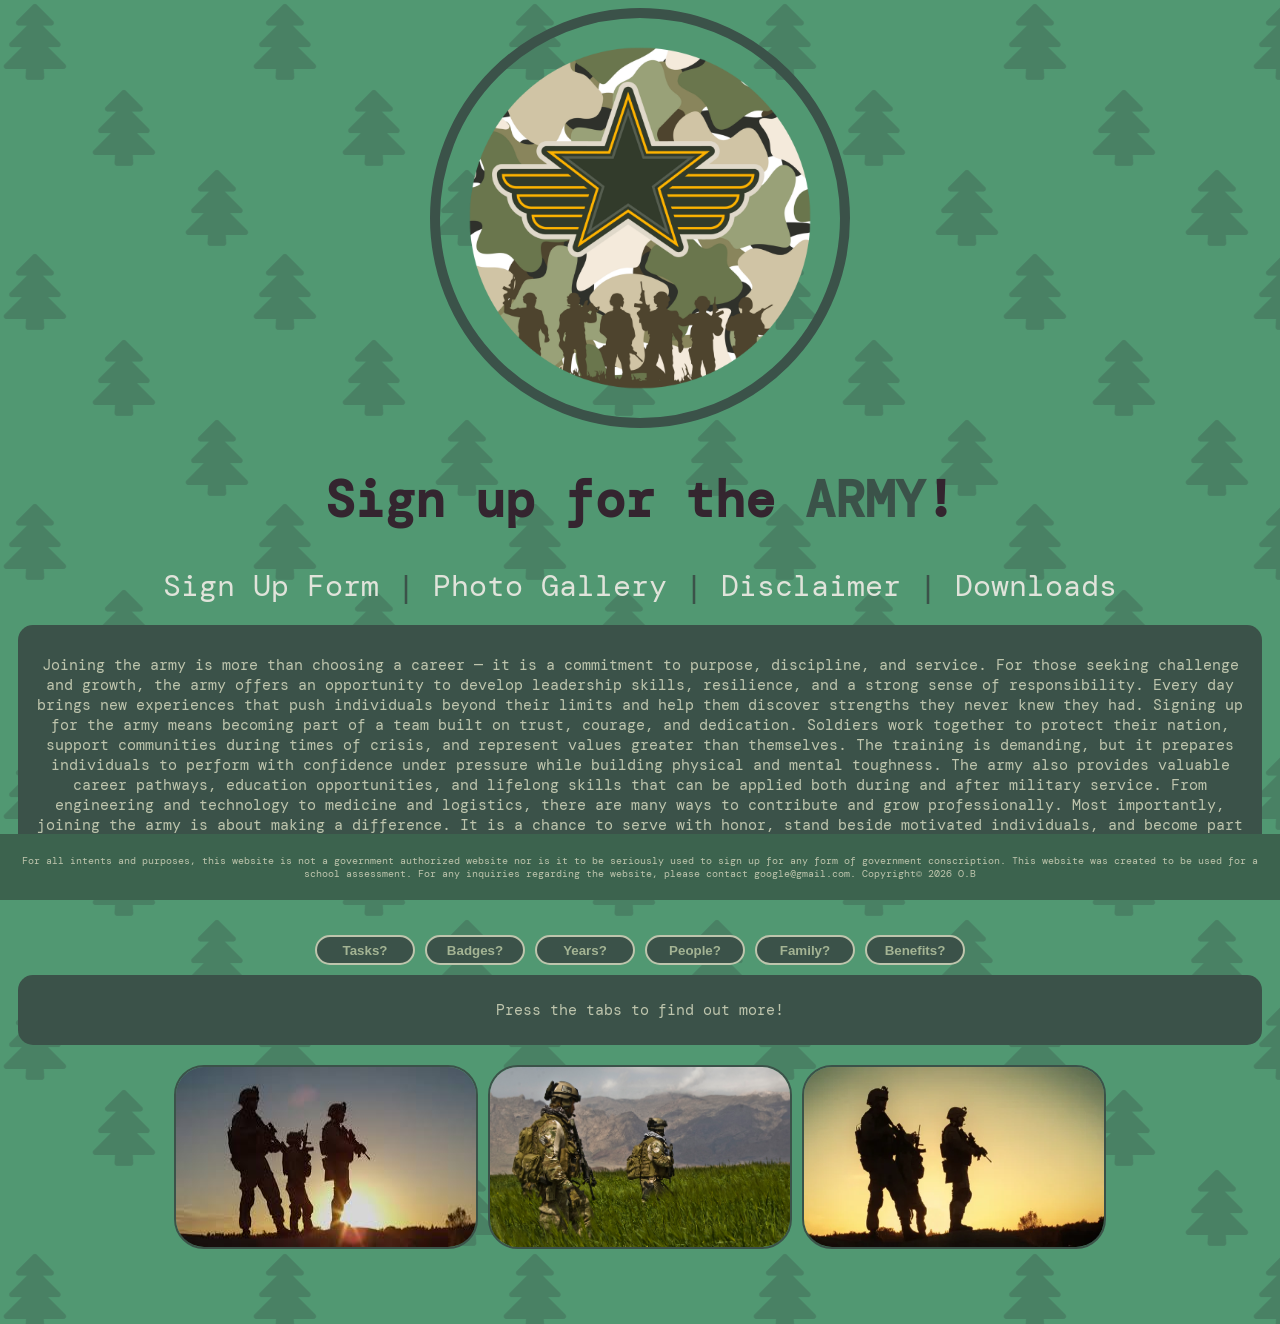
<file: index.html>
<!DOCTYPE html>
<html>
	<head>
		<meta charset="UTF-8">
		<title>Sign Up Now!</title>
		<link rel="icon" type="image/x-icon" href="images/armyLogoCircle.png">
		<link rel="stylesheet" href="assessmentCss.css">
		<link rel="preconnect" href="https://fonts.googleapis.com">
		<link rel="preconnect" href="https://fonts.gstatic.com" crossorigin>
		<link href="https://fonts.googleapis.com/css2?family=DM+Mono:ital,wght@0,300;0,400;0,500;1,300;1,400;1,500&display=swap" rel="stylesheet">
	</head>
	<body>
		<img src="images/armyLogoCircle.png" alt="Army Logo" id="topImg">
		
		<h1 id="headTitle">Sign up for the <span id="aT">ARMY</span>!</h1>
		
		<div class="links">
			<a href="assessmentHtmlSignUp.html">Sign Up Form</a><span> |</span>
			<a href="assessmentHtmlPhotoGallery.html">Photo Gallery</a><span> |</span>
			<a href="assessmentHtmlDisclaimer.html">Disclaimer</a><span> |</span>
			<a href="assessmentHtmlDownloads.html">Downloads</a>
		</div>
		
		<div class="info">
			<p>
				Joining the army is more than choosing a career — it is a commitment to purpose, discipline, and service. For those seeking challenge and growth, the army offers an opportunity to develop leadership skills, resilience, and a strong sense of responsibility. Every day brings new experiences that push individuals beyond their limits and help them discover strengths they never knew they had.

				Signing up for the army means becoming part of a team built on trust, courage, and dedication. Soldiers work together to protect their nation, support communities during times of crisis, and represent values greater than themselves. The training is demanding, but it prepares individuals to perform with confidence under pressure while building physical and mental toughness.

				The army also provides valuable career pathways, education opportunities, and lifelong skills that can be applied both during and after military service. From engineering and technology to medicine and logistics, there are many ways to contribute and grow professionally.

				Most importantly, joining the army is about making a difference. It is a chance to serve with honor, stand beside motivated individuals, and become part of something meaningful that leaves a lasting impact on both personal life and the wider community.
			</p>
		</div>
		
		<div class="buttons">
			<button id="opt1" onclick="tasksR()">Tasks?</button>
			<button id="opt2" onclick="badgesR()">Badges?</button>
			<button id="opt3" onclick="yearsR()">Years?</button>
			<button id="opt4" onclick="peopleR()">People?</button>
			<button id="opt5" onclick="familyR()">Family?</button>
			<button id="opt6" onclick="benefitsR()">Benefits?</button>
		</div>
		
		<div class="tabs">
			<p id="tabsReplace">Press the tabs to find out more!</p>
		</div>
		
		<div class="botImg">
			<img src="images/soldiers.png" alt="Soldiers" id="bottomImg">
			<img src="images/soldiers2.png" alt="Soldiers" id="bottomImg1">
			<img src="images/soldiers3.png" alt="Soldiers" id="bottomImg2">
		</div>
		
		<!---<img rel="icon" type="x/icon" src="images/colorScheme.png" id="cScheme">-->
		
		<script>
			 replaced = document.getElementById('tabsReplace');

			const tasks = `Some tasks include: Physical fitness and endurance training,
			Weapons handling and tactical exercises,
			Leadership development and teamwork activities,
			Emergency response and disaster relief operations,
			First aid and combat medical training,
			Mission planning and strategic preparation,
			Communication and radio operations,
			Vehicle operation and maintenance,
			Intelligence gathering and reconnaissance,
			Border security and patrol duties,
			Humanitarian and community support missions,
			Logistics and supply coordination,
			Search and rescue operations,
			Security operations and checkpoint management,
			Crisis response and defense training,
			Tactical driving and convoy operations,
			Drone and surveillance support,
			Professional development and technical training,
			Stress management and resilience programs,
			Upholding discipline, professionalism, and military values.`;
			
			const badges = `Earning badges in the army represents far more than achievement alone — it reflects dedication, discipline, leadership, and personal growth. Each badge is awarded through hard work, commitment, and the ability to perform at a high professional standard. Whether recognizing excellence in leadership, physical fitness, technical skills, marksmanship, medical training, or operational service, badges symbolize trust and capability within the military environment. Receiving badges can build confidence, strengthen self-respect, and motivate individuals to continue striving for success in every aspect of their career. They also create opportunities for advancement, helping soldiers stand out as reliable and highly skilled professionals prepared for greater responsibility. Beyond military service, the values connected to earning badges — perseverance, teamwork, resilience, and accountability — can positively influence everyday life and future career opportunities. The pride associated with wearing earned badges often inspires a stronger sense of purpose and belonging, reminding individuals of the challenges they overcame and the standards they achieved. For many soldiers, badges become lasting symbols of personal accomplishment and growth, encouraging them to continue developing both professionally and personally while serving with honor, integrity, and commitment to something greater than themselves.`;
			
			const years = `Spending time in the army can be one of the most rewarding and life-changing experiences a person can undertake. The years dedicated to military service are filled with opportunities for personal growth, professional development, and the building of lifelong skills. Whether someone serves for a short period or chooses a long-term career, the time spent in the army often teaches discipline, resilience, leadership, and the importance of teamwork. Every challenge faced during training and operations helps individuals become more confident, capable, and mentally strong. The structured environment encourages responsibility, time management, and a strong work ethic that can benefit every area of life, both during and after service. Many soldiers form lasting friendships and connections through shared experiences, creating a strong sense of belonging and purpose. The army also provides opportunities to travel, learn specialized skills, and progress through rewarding career pathways. Over time, the experience gained through service can open doors to future careers, leadership positions, and educational opportunities. Most importantly, the time spent in the army allows individuals to contribute to something greater than themselves while developing qualities that continue to positively shape their future, character, and success long after their service has ended.`;
			
			const people = `One of the most valuable parts of spending time in the army is the strong relationships and lifelong connections formed along the way. Working closely with others through training, challenges, and shared experiences creates a powerful sense of trust, loyalty, and teamwork. Soldiers often rely on one another during demanding situations, which helps build friendships that are deeper and more meaningful than ordinary relationships. These connections provide support, motivation, and encouragement, both during service and throughout life afterward. Spending time with people from different backgrounds also helps individuals improve communication skills, understanding, and respect for others, creating personal growth alongside professional development. The army environment encourages unity and cooperation, teaching the importance of standing beside others and working toward a common goal. Many people discover a strong sense of belonging through the bonds they create, helping them feel connected to something greater than themselves. These relationships can positively impact mental strength, confidence, and overall wellbeing by providing dependable support systems and lasting memories. The friendships and connections built in the army often continue long after service ends, becoming an important part of personal and professional life. For many individuals, the people they meet and the relationships they form become one of the most rewarding and life-changing aspects of their entire military experience.`;
			
			const family = `The army can offer flexibility and support when it comes to spending time with family, helping personnel maintain strong personal relationships while fulfilling their professional responsibilities. Although military service requires commitment and discipline, many army roles provide structured schedules, leave opportunities, and family support programs designed to encourage a healthy balance between work and home life. Flexible arrangements and scheduled leave periods allow soldiers to spend valuable time with loved ones and remain involved in important family moments whenever possible. The army understands that strong family connections can positively influence morale, mental wellbeing, and overall performance, which is why maintaining these relationships is often encouraged and supported. Advances in communication technology also make it easier for personnel to stay connected with family members during training or deployment, helping relationships remain strong even during demanding periods of service. In many cases, army communities create supportive environments where families form friendships and support networks with others experiencing similar lifestyles. This sense of community can strengthen emotional resilience and provide reassurance during challenging times. Spending quality time with family while serving helps individuals maintain motivation, balance, and a strong sense of purpose, making family support an important and rewarding part of military life.`;
			
			const benefits = `The army provides a wide range of benefits that can positively impact both personal and professional life, making military service a rewarding and valuable experience for many individuals. Alongside stable employment and career progression opportunities, the army often offers access to education, training programs, leadership development, and specialized qualifications that can support long-term success. These experiences help individuals build confidence, discipline, resilience, and practical skills that remain valuable both during and after military service. Many army careers also provide financial benefits, healthcare support, travel opportunities, housing assistance, and retirement programs, helping create stability and security for personnel and their families. Beyond material benefits, serving in the army can strengthen personal character by teaching responsibility, teamwork, time management, and the ability to perform under pressure. The friendships and professional relationships formed through service can also provide lifelong support networks and a strong sense of belonging. Additionally, the army allows individuals to contribute to something greater than themselves by serving their country and supporting communities during times of need. For many people, the combination of personal growth, professional development, meaningful experiences, and long-term opportunities makes the benefits of army service both life-changing and highly rewarding throughout their future.`;
			
			function tasksR() {
				replaced.textContent = tasks;
			}
			
			function badgesR() {
				replaced.textContent = badges;
			}
			
			function yearsR() {
				replaced.textContent = years;
			}
			
			function peopleR() {
				replaced.textContent = people;
			}
			
			function familyR() {
				replaced.textContent = family;
			}
			
			function benefitsR() {
				replaced.textContent = benefits;
			}
		</script>
	</body>
	<footer>
		<div class="foot">
			<p id="disclaimer">
				For all intents and purposes, this website is not a government authorized website nor is it to be seriously used 
				to sign up for any form of government conscription. This website was created to be used for a school assessment. 
				For any inquiries regarding the website, please contact google@gmail.com. Copyright© 2026 O.B
			</p>
		</div>
	</footer>
</html>
</file>
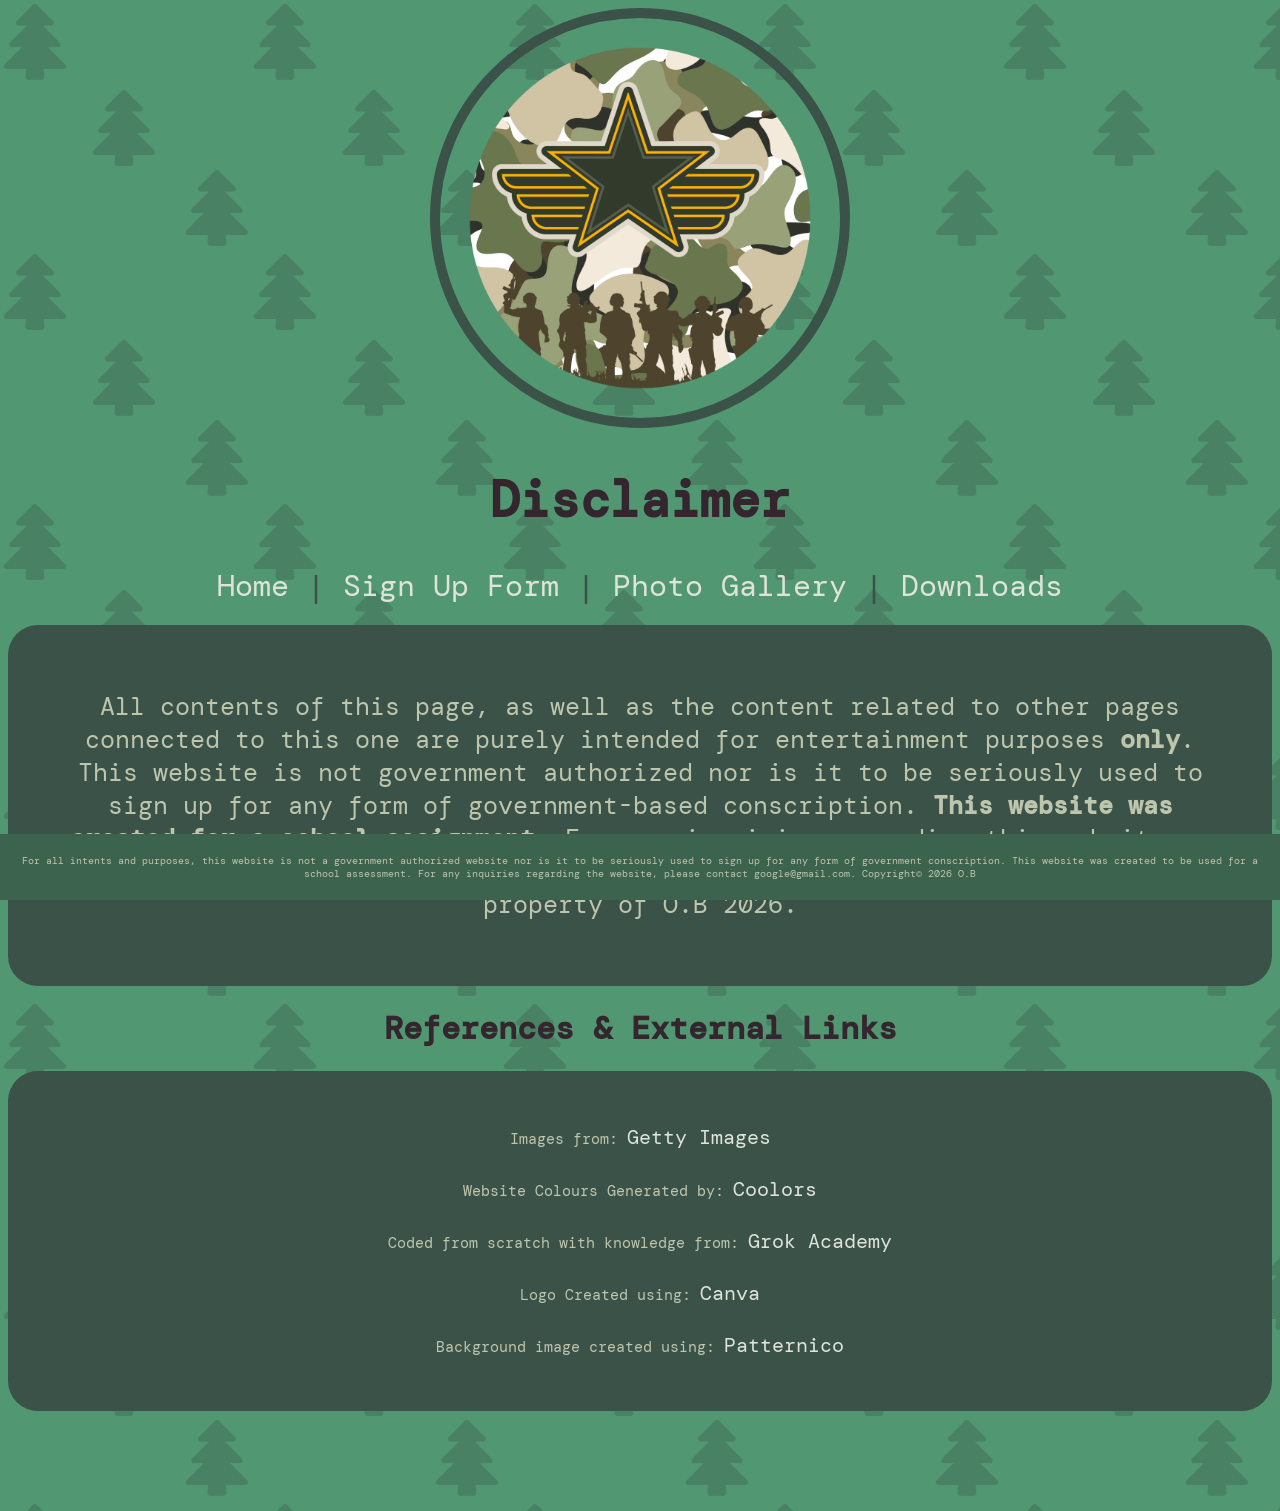
<file: assessmentHtmlDisclaimer.html>
<!DOCTYPE html>
<html>
	<head>
		<meta charset="UTF-8">
		<title>Disclaimer</title>
		<link rel="icon" type="image/x-icon" href="images/armyLogoCircle.png">
		<link rel="stylesheet" href="assessmentCss.css">
		<link rel="preconnect" href="https://fonts.googleapis.com">
		<link rel="preconnect" href="https://fonts.gstatic.com" crossorigin>
		<link href="https://fonts.googleapis.com/css2?family=DM+Mono:ital,wght@0,300;0,400;0,500;1,300;1,400;1,500&display=swap" rel="stylesheet">
	</head>
	
	<body>
		<img src="images/armyLogoCircle.png" alt="Army Logo" id="topImg">
		
		<h1 id="headTitle">Disclaimer</h1>
		
		<div class="links">
			<a href="index.html">Home</a><span> |</span>
			<a href="assessmentHtmlSignUp.html">Sign Up Form</a><span> |</span>
			<a href="assessmentHtmlPhotoGallery.html">Photo Gallery</a><span> |</span>
			<a href="assessmentHtmlDownloads.html">Downloads</a>
		</div>
		
		<div class="disclaimerInfo">
			<p>
				All contents of this page, as well as the content related to other pages connected to this one are purely intended for entertainment purposes <span id="btxt">only</span>. This website is not government authorized nor is it to be seriously used to sign up for any form of government-based conscription. <span id="btxt">This website was created for a school assignment</span>. For any inquiries regarding this website or otherwise, please contect google@gmail.com. This website is the intellectual property of O.B 2026.
			</p>
		</div>
		
		<h1 id="titleRef">References & External Links</h1>
		
		<div class="reflinks">
			Images from: <a href="https://www.gettyimages.com/">Getty Images</a><br>
			Website Colours Generated by: <a href="https://coolors.co/?home">Coolors</a><br>
			Coded from scratch with knowledge from: <a href="https://groklearning.com/">Grok Academy</a><br>
			Logo Created using: <a href="https://canva.com/">Canva</a><br>
			Background image created using: <a href="https://patternico.com/">Patternico</a>
		</div>
		
	</body>
	
	<footer>
		<div class="foot">
		
			<p id="disclaimer">
				For all intents and purposes, this website is not a government authorized website nor is it to be seriously used 
				to sign up for any form of government conscription. This website was created to be used for a school assessment. 
				For any inquiries regarding the website, please contact google@gmail.com. Copyright© 2026 O.B
			</p>
		</div>
	</footer>
</html>
</file>
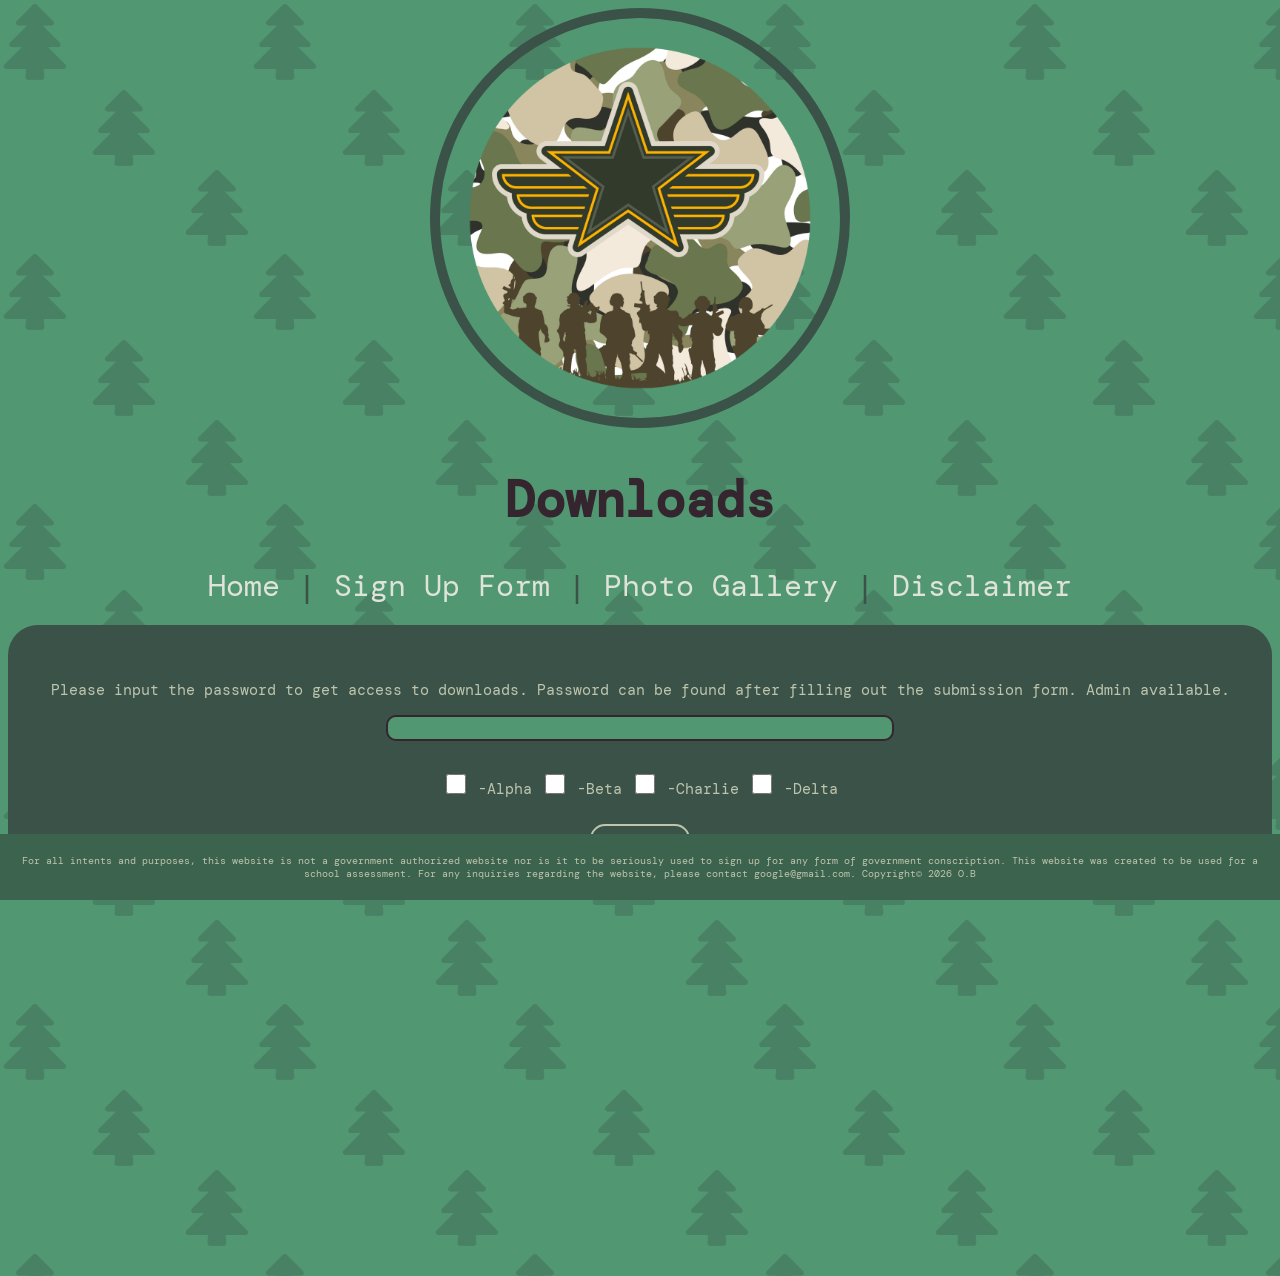
<file: assessmentHtmlDownloads.html>
<!DOCTYPE html>
<html>
	<head>
		<meta charset="UTF-8">
		<title>Downloads</title>
		<link rel="icon" type="image/x-icon" href="images/armyLogoCircle.png">
		<link rel="stylesheet" href="assessmentCss.css">
		<link rel="preconnect" href="https://fonts.googleapis.com">
		<link rel="preconnect" href="https://fonts.gstatic.com" crossorigin>
		<link href="https://fonts.googleapis.com/css2?family=DM+Mono:ital,wght@0,300;0,400;0,500;1,300;1,400;1,500&display=swap" rel="stylesheet">
	</head>
	<body>
		<img src="images/armyLogoCircle.png" alt="Army Logo" id="topImg">
		
		<h1 id="headTitle">Downloads</h1>
		
		<div class="links">
			<a href="index.html">Home</a><span> |</span>
			<a href="assessmentHtmlSignUp.html">Sign Up Form</a><span> |</span>
			<a href="assessmentHtmlPhotoGallery.html">Photo Gallery</a><span> |</span>
			<a href="assessmentHtmlDisclaimer.html">Disclaimer</a>
		</div>
		
		<div class="dnld">
			<p>Please input the password to get access to downloads. Password can be found after filling out the submission form. Admin available.</p>
			<input type="password" id="password1"></input><br>
			
			<input type="checkbox" id="ch1" name="chk1" value="alpha"></input>
			<label for="chk1">-Alpha</label>
			
			<input type="checkbox" id="ch2" name="chk2" value="beta"></input>
			<label for="chk2">-Beta</label>
			
			<input type="checkbox" id="ch3" name="chk3" value="charlie"></input>
			<label for="chk3">-Charlie</label>
			
			<input type="checkbox" id="ch4" name="chk4" value="delta"></input>
			<label for="chk4">-Delta</label>
			<br>
			<button id="passSub" onclick="showCheck()">Enter</button>
		</div>
		
		<div class="downloads-entree">
			<a href="docs/place.txt" download>List of Current Members</a><br>
			<a href="docs/place.txt" download>Timeline of Entry Level Exams</a><br>
			<a href="docs/place.txt" download>Certifications</a><br>
			<a href="docs/place.txt" download>Connections</a>
		</div>
		
		<div class="downloads-main">
			<a href="docs/place.txt" download>List of Current Members</a><br>
			<a href="docs/place.txt" download>Timeline of Entry Level Exams</a><br>
			<a href="docs/place.txt" download>Certifications</a><br>
			<a href="docs/place.txt" download>Connections</a><br>
			<a href="docs/place.txt" download>Secret Mission 1</a><br>
			<a href="docs/place.txt" download>Secret Mission 2</a><br>
			<a href="docs/place.txt" download>Locations</a><br>
			<a href="docs/place.txt" download>Timeline of Missions</a>
		</div>
		
		<script>
			
			const chBox1 = document.getElementById('ch1');
			const chBox2 = document.getElementById('ch2');
			const chBox3 = document.getElementById('ch3');
			const chBox4 = document.getElementById('ch4');
			
			const dE = document.querySelector('.downloads-entree');
			const dM = document.querySelector('.downloads-main');
			
			
			function showCheck() {
				let passText = document.getElementById('password1').value;
				
				let pass1 = false;
				let pass2 = false;
				
				if (passText === "entrylevelpass") {
					pass1 = true;
				}
				if (chBox1.checked && chBox2.checked && !chBox3.checked && chBox4.checked) {
					pass2 = true;
				}
				
				if (pass1 && pass2) {
					alert('correctpass');
					dE.classList.toggle('show-text');
				} else {
					let Mpass1 = false;
					let Mpass2 = false;
					
					if (passText === "mainlevelpass") {
						Mpass1 = true;
					}
					if (!chBox1.checked && !chBox2.checked && !chBox3.checked && chBox4.checked) {
						Mpass2 = true;
					}
					
					if (Mpass1 && Mpass2) {
						alert('correctpassadmin');
						dM.classList.add('show-text');
					} else {
						alert('Incorrect Password');
					}
				}
			}
		</script>
	</body>
	<footer>
		<div class="foot">
		
			<p id="disclaimer">
				For all intents and purposes, this website is not a government authorized website nor is it to be seriously used 
				to sign up for any form of government conscription. This website was created to be used for a school assessment. 
				For any inquiries regarding the website, please contact google@gmail.com. Copyright© 2026 O.B
			</p>
		</div>
	</footer>
</html>
</file>
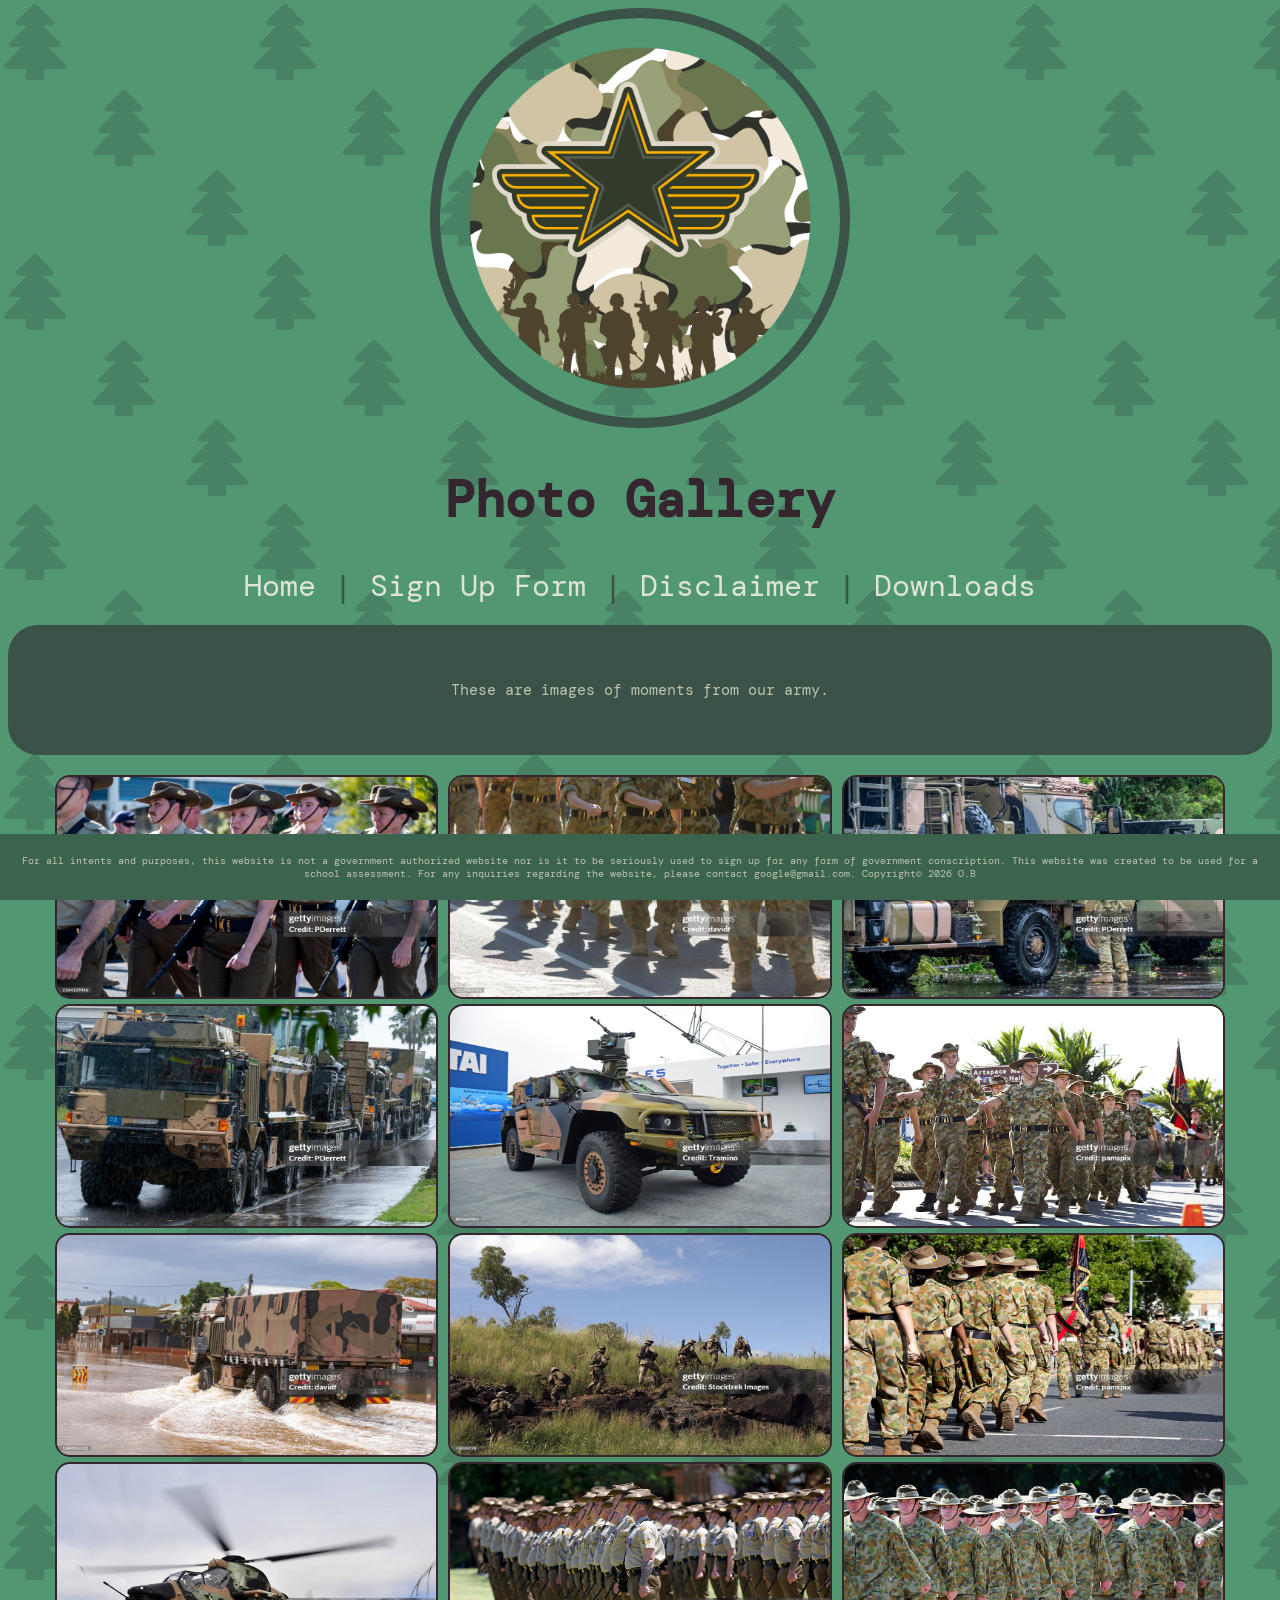
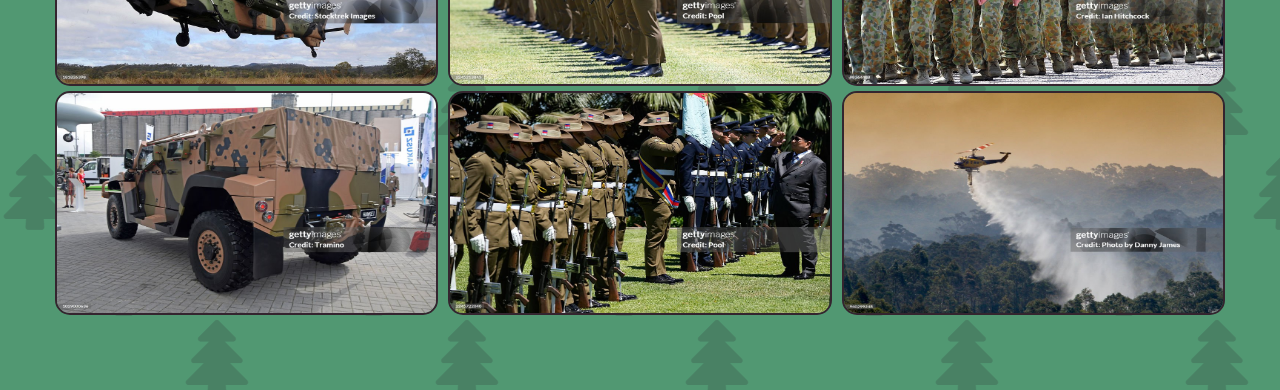
<file: assessmentHtmlPhotoGallery.html>
<!DOCTYPE html>
<html>
	<head>
		<meta charset="UTF-8">
		<title>Photo Gallery</title>
		<link rel="icon" type="image/x-icon" href="images/armyLogoCircle.png">
		<link rel="stylesheet" href="assessmentCss.css">
		<link rel="preconnect" href="https://fonts.googleapis.com">
		<link rel="preconnect" href="https://fonts.gstatic.com" crossorigin>
		<link href="https://fonts.googleapis.com/css2?family=DM+Mono:ital,wght@0,300;0,400;0,500;1,300;1,400;1,500&display=swap" rel="stylesheet">
	</head>
	
	<body>
		<img src="images/armyLogoCircle.png" alt="Army Logo" id="topImg">
		
		<h1 id="headTitle">Photo Gallery</h1>
		
		<div class="links">
			<a href="index.html">Home</a><span> |</span>
			<a href="assessmentHtmlSignUp.html">Sign Up Form</a><span> |</span>
			<a href="assessmentHtmlDisclaimer.html">Disclaimer</a><span> |</span>
			<a href="assessmentHtmlDownloads.html">Downloads</a>
		</div>
		
		<div class="imageInfo">
			<p>These are images of moments from our army.</p>
		</div>
			
		<div class="photos">
			<!-- Arranged into rows -->
			<img src="images/gallery/army1.jpg" alt="armyPhoto" id="gImg" onclick="alerter()">
			<img src="images/gallery/army2.jpg" alt="armyPhoto" id="gImg" onclick="alerter()">
			<img src="images/gallery/army3.jpg" alt="armyPhoto" id="gImg" onclick="alerter()">
			
			<img src="images/gallery/army4.jpg" alt="armyPhoto" id="gImg" onclick="alerter()">
			<img src="images/gallery/army5.jpg" alt="armyPhoto" id="gImg" onclick="alerter()">
			<img src="images/gallery/army6.jpg" alt="armyPhoto" id="gImg" onclick="alerter()">
			
			<img src="images/gallery/army7.jpg" alt="armyPhoto" id="gImg" onclick="alerter()">
			<img src="images/gallery/army8.jpg" alt="armyPhoto" id="gImg" onclick="alerter()">
			<img src="images/gallery/army9.jpg" alt="armyPhoto" id="gImg" onclick="alerter()">
			
			<img src="images/gallery/army10.jpg" alt="armyPhoto" id="gImg" onclick="alerter()">
			<img src="images/gallery/army11.jpg" alt="armyPhoto" id="gImg" onclick="alerter()">
			<img src="images/gallery/army12.jpg" alt="armyPhoto" id="gImg" onclick="alerter()">
			
			<img src="images/gallery/army13.jpg" alt="armyPhoto" id="gImg" onclick="alerter()">
			<img src="images/gallery/army14.jpg" alt="armyPhoto" id="gImg" onclick="secret()">
			<img src="images/gallery/army15.jpg" alt="armyPhoto" id="gImg" onclick="alerter()">
		</div>
		
		<script>
			function alerter() {
				alert('Do this and more if you join now!');
			}
			
			function secret() {
				alert('You found a secret! The Admin password is "mainlevelpass, 0001"');
			}
		</script>
	</body>
	<footer>
		<div class="foot">
		
			<p id="disclaimer">
				For all intents and purposes, this website is not a government authorized website nor is it to be seriously used 
				to sign up for any form of government conscription. This website was created to be used for a school assessment. 
				For any inquiries regarding the website, please contact google@gmail.com. Copyright© 2026 O.B
			</p>
		</div>
	</footer>
</html>
</file>
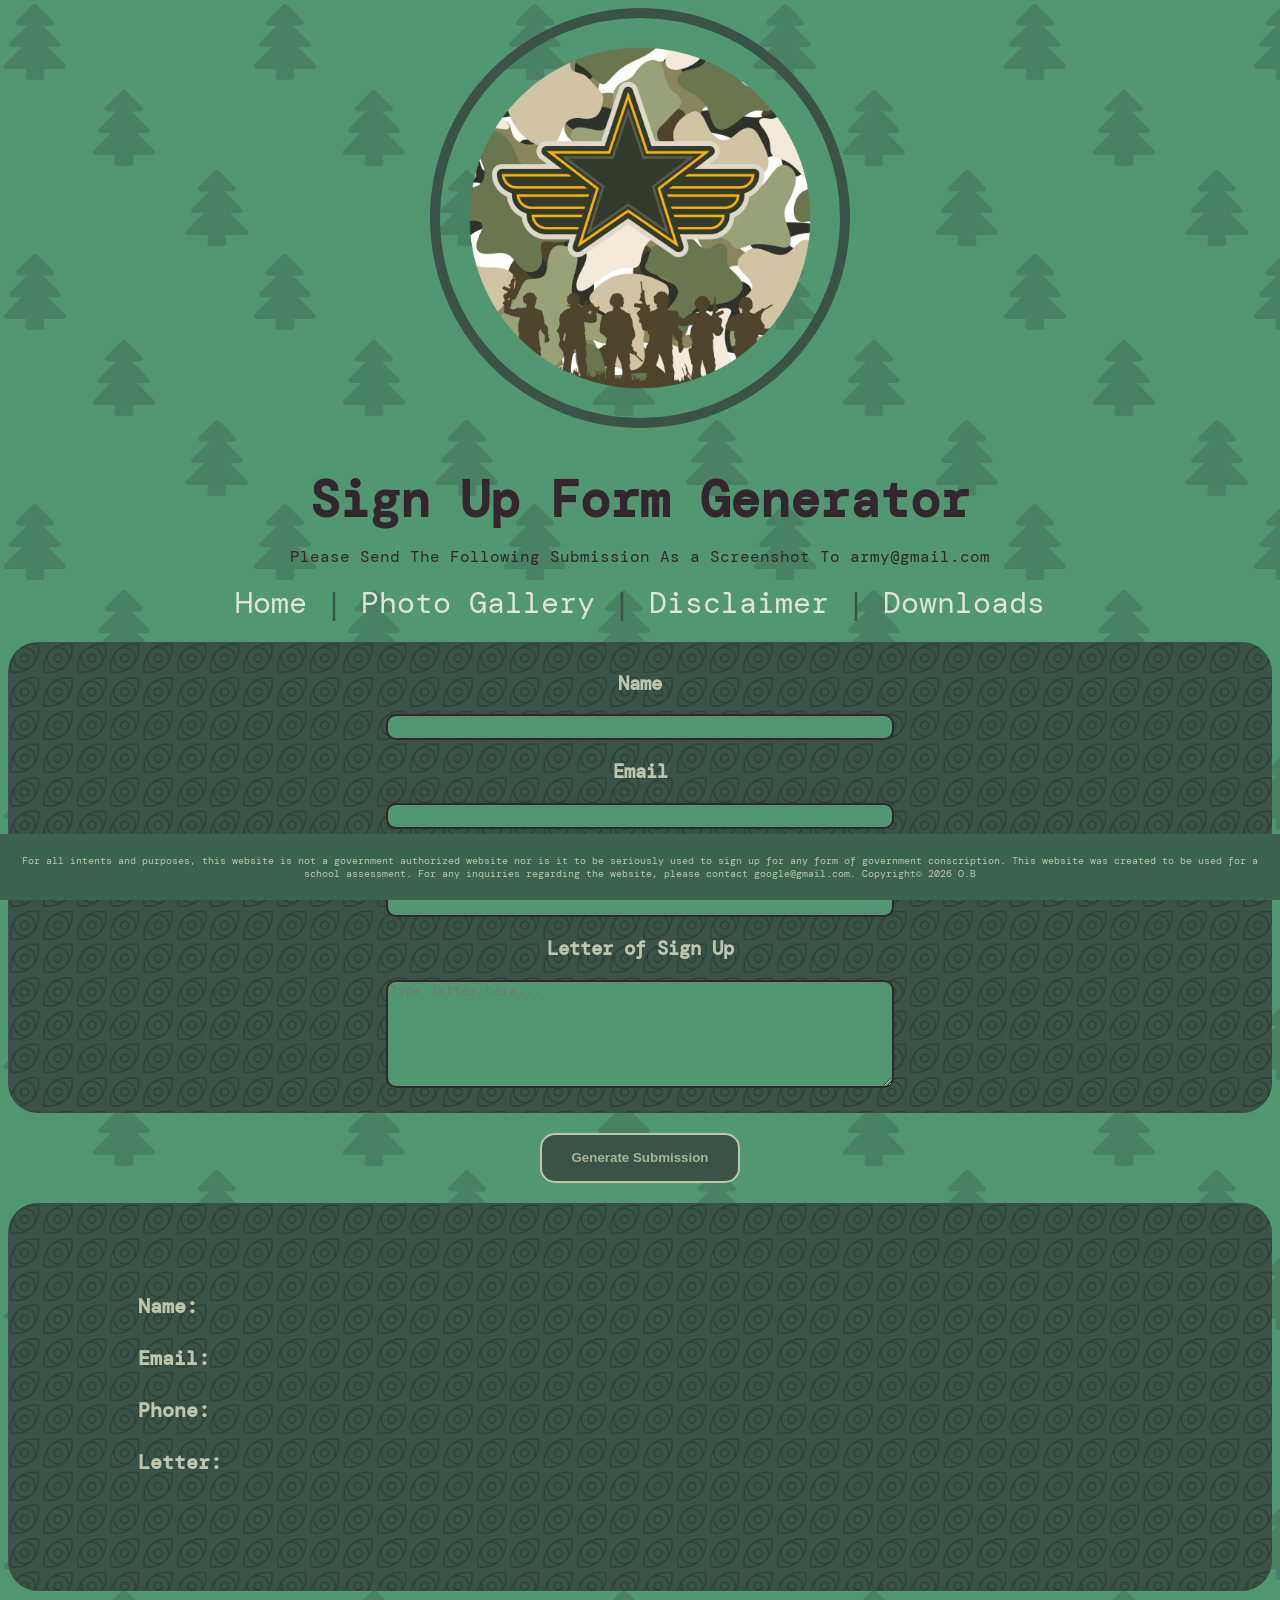
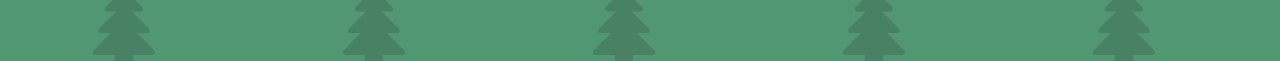
<file: assessmentHtmlSignUp.html>
<!DOCTYPE html>
<html>
	<head>
		<meta charset="UTF-8">
		<title>Sign Up Page</title>
		<link rel="icon" type="image/x-icon" href="images/armyLogoCircle.png">
		<link rel="stylesheet" href="assessmentCss.css">
		<link rel="preconnect" href="https://fonts.googleapis.com">
		<link rel="preconnect" href="https://fonts.gstatic.com" crossorigin>
		<link href="https://fonts.googleapis.com/css2?family=DM+Mono:ital,wght@0,300;0,400;0,500;1,300;1,400;1,500&display=swap" rel="stylesheet">
	</head>
	<body>
		<img src="images/armyLogoCircle.png" alt="Army Logo" id="topImg">
		
		<h1 id="headTitle">Sign Up Form Generator</h1>
		<p id="sendDis">Please Send The Following Submission As a Screenshot To army@gmail.com</p>
		
		<div class="links">
			<a href="index.html">Home</a><span> |</span>
			<a href="assessmentHtmlPhotoGallery.html">Photo Gallery</a><span> |</span>
			<a href="assessmentHtmlDisclaimer.html">Disclaimer</a><span> |</span>
			<a href="assessmentHtmlDownloads.html">Downloads</a>
		</div>
		
		<div class="inputs">
			<h3>Name</h3>
			<input id="name" style="color: #34252F;"></input><br>
			<h3>Email</h3>
			<input id="email" style="color: #34252F;"></input><br>
			<h3>Phone</h3>
			<input id="phone" style="color: #34252F;"></input><br>
			<h3>Letter of Sign Up</h3>
			<textarea rows="5" cols="40" placeholder="Type letter here..." id="letter" style="color: #34252F;"></textarea>
		</div>
		
		<button id="subButt" onclick="rep()">
			Generate Submission
		</button>
		
		<div class="submission">
			<p>
				Name: <span id="subN"></span><br><br>
				Email: <span id="subE"></span><br><br>
				Phone: <span id="subP"></span><br><br>
				Letter: <br><span id="subL"></span><br>
			</p>
		</div>
		
		<script>
			const repN = document.getElementById('subN');
			const repE = document.getElementById('subE');
			const repP = document.getElementById('subP');
			const repL = document.getElementById('subL');
			
			function rep() {
				repN.textContent = document.getElementById('name').value;
				repE.textContent = document.getElementById('email').value;
				repP.textContent = document.getElementById('phone').value;
				repL.textContent = document.getElementById('letter').value;
				alert('Password: entrylevelpass, 1101');
			}
		</script>
	</body>
	<footer>
		<div class="foot">
		
			<p id="disclaimer">
				For all intents and purposes, this website is not a government authorized website nor is it to be seriously used 
				to sign up for any form of government conscription. This website was created to be used for a school assessment. 
				For any inquiries regarding the website, please contact google@gmail.com. Copyright© 2026 O.B
			</p>
		</div>
	</footer>
</html>
</file>
<file: assessmentCss.css>
/*Misc*/

body {
	background-color: #519872;
	color: #34252F;
	font-family: "DM Mono", monospace;
	text-align: center;
	background-image: url("images/background.png");
	animation: scrollBackground 90s linear infinite;
}

@keyframes scrollBackground {
	from { background-position: 0 0; }
	to { background-position: 100% 0; }
}

#headTitle {
	font-size: 50px;
}

#aT {
	color: #3B5249;
	font-weight: bold;
}

/*Main Content*/

#topImg {
	width: 400px;
	height: 400px;
	border: 10px solid #3B5249;
	border-radius: 50%;
}

.links {
	font-size: 30px;
	margin-bottom: 20px;
}

.links > span {
	color: #3B5249;
}

a {
	text-decoration: none;
	color: #e0e3da;
}

a:hover {
	color: #BEC5AD;
}

.info {
	font-size: 15px;
	color: #BEC5AD;
	background-color: #3B5249;
	border-radius: 15px;
	padding: 15px;
	margin: 10px;
}

.tabs {
	font-size: 15px;
	font-weight: normal;
	color: #BEC5AD;
	background-color: #3B5249;
	border-radius: 15px;
	padding: 15px;
	margin: 10px;
	margin-bottom: 20px;
}

.botImg {
	margin-bottom: 70px;
}

#bottomImg {
	border: 2px solid #3B5249;
	border-radius: 30px;
	width: 300px;
	height: 180px;
}

#bottomImg1 {
	border: 2px solid #3B5249;
	border-radius: 30px;
	width: 300px;
	height: 180px;
}

#bottomImg2 {
	border: 2px solid #3B5249;
	border-radius: 30px;
	width: 300px;
	height: 180px;
}

#tabsReplace {
	margin: 10px;
}

/*Button Styling*/

.buttons {
	margin: 50px 0 10px 0;
}

button {
	width: 100px;
	height: 30px;
	background-color: #3B5249;
	border: 2px solid #BEC5AD;
	border-radius: 15px;
	color: #A4B494;
	font-weight: bold;
}

button:hover {
	border: 2px solid #868A7C;
}

/*Color Scheme*/

#cScheme {
	width: 97vw;
	border: 5px solid black;
	border-radius: 15px;
	margin-bottom: 100px;
}

/*footer*/

#disclaimer {
	color: #BEC5AD;
	font-size: 10px;
	text-align: center;
	overflow: hidden;
	margin: 20px;
}

.foot {
	background-color: #3c634e;
	width: 100vw;
	overflow: hidden;
	margin-left: -8px;
	position: fixed;
	bottom: 0;
}

/*Sign Up Page*/

.inputs {
	background-color: #3B5249;
	padding: 10px;
	border-radius: 30px;
	margin-bottom: 20px;
	background-image: url('images/eyeBG.png');
	background-size: 100px 100px;
}

.inputs > h3 {
	color: #BEC5AD;
}

#name, #email, #phone {
	width: 500px;
	height: 20px;
	border: 2px solid #34252F;
	border-radius: 10px;
	background-color: #519872;
}

#letter {
	width: 500px;
	height: 100px;
	margin-bottom: 10px;
	border: 2px solid #34252F;
	border-radius: 10px;
	background-color: #519872;
}

#subButt {
	margin-bottom: 20px;
	width: 200px;
	height: 50px;
}

.submission {
	text-align: left;
	font-weight: bold;
	font-size: 20px;
	color: #BEC5AD;
	background-image: url('images/eyeBG.png');
	background-size: 100px 100px;
	padding: 70px;
	border-radius: 30px;
	margin-bottom: 70px;
	overflow-wrap: break-word;
    word-wrap: break-word;
    word-break: break-word;
    overflow: hidden;
}

.submission > p {
	margin-left: 60px;
}

.submission > span {
	font-weight: normal;
}

#sendDis {
	margin-top: -20px;
}

/*Photo Gallery*/

.imageInfo {
	background-color: #3B5249;
	border-radius: 30px;
	padding: 40px;
	font-size: 15px;
	color: #BEC5AD;
	margin-bottom: 20px;
	
}

.photos {
	margin-bottom: 70px;
}

#gImg {
	border: 2px solid #34252F;
	width: 30%;
	height: 220px;
	border-radius: 15px;
	transition: filter 0.3s ease;
}

#gImg:hover {
	filter: invert(40%);
}

/*downloads*/

.dnld {
	background-color: #3B5249;
	border-radius: 30px;
	padding: 40px;
	font-size: 15px;
	color: #BEC5AD;
	margin-bottom: 20px;
}

#password1 {
	margin-bottom: 30px;
	width: 500px;
	height: 20px;
	border: 2px solid #34252F;
	border-radius: 10px;
	background-color: #519872;
	color: red;
}

.dnld > input[type="checkbox"] {
	width: 1.5em;
	height: 1.5em;
	accent-color: red;
	margin-bottom: 30px;
}

.downloads-entree, .downloads-main {
	margin-bottom: 10px;
	visibility: hidden;
}

.downloads-main {
	margin-bottom: 100px;
}

.show-text {
	visibility: visible;
}

/*Disclaimer*/

.disclaimerInfo {
	background-color: #3B5249;
	border-radius: 30px;
	padding: 40px;
	font-size: 25px;
	color: #BEC5AD;
	margin-bottom: 20px;
}

#btxt {
	font-weight: bold;
}

.reflinks {
	background-color: #3B5249;
	border-radius: 30px;
	padding: 40px;
	font-size: 15px;
	color: #BEC5AD;
	margin-bottom: 100px;
	line-height: 2.6;
}

.reflinks > a {
	font-size: 20px;
}

.reflinks > a:hover {
	font-weight: bold;
}
</file>
